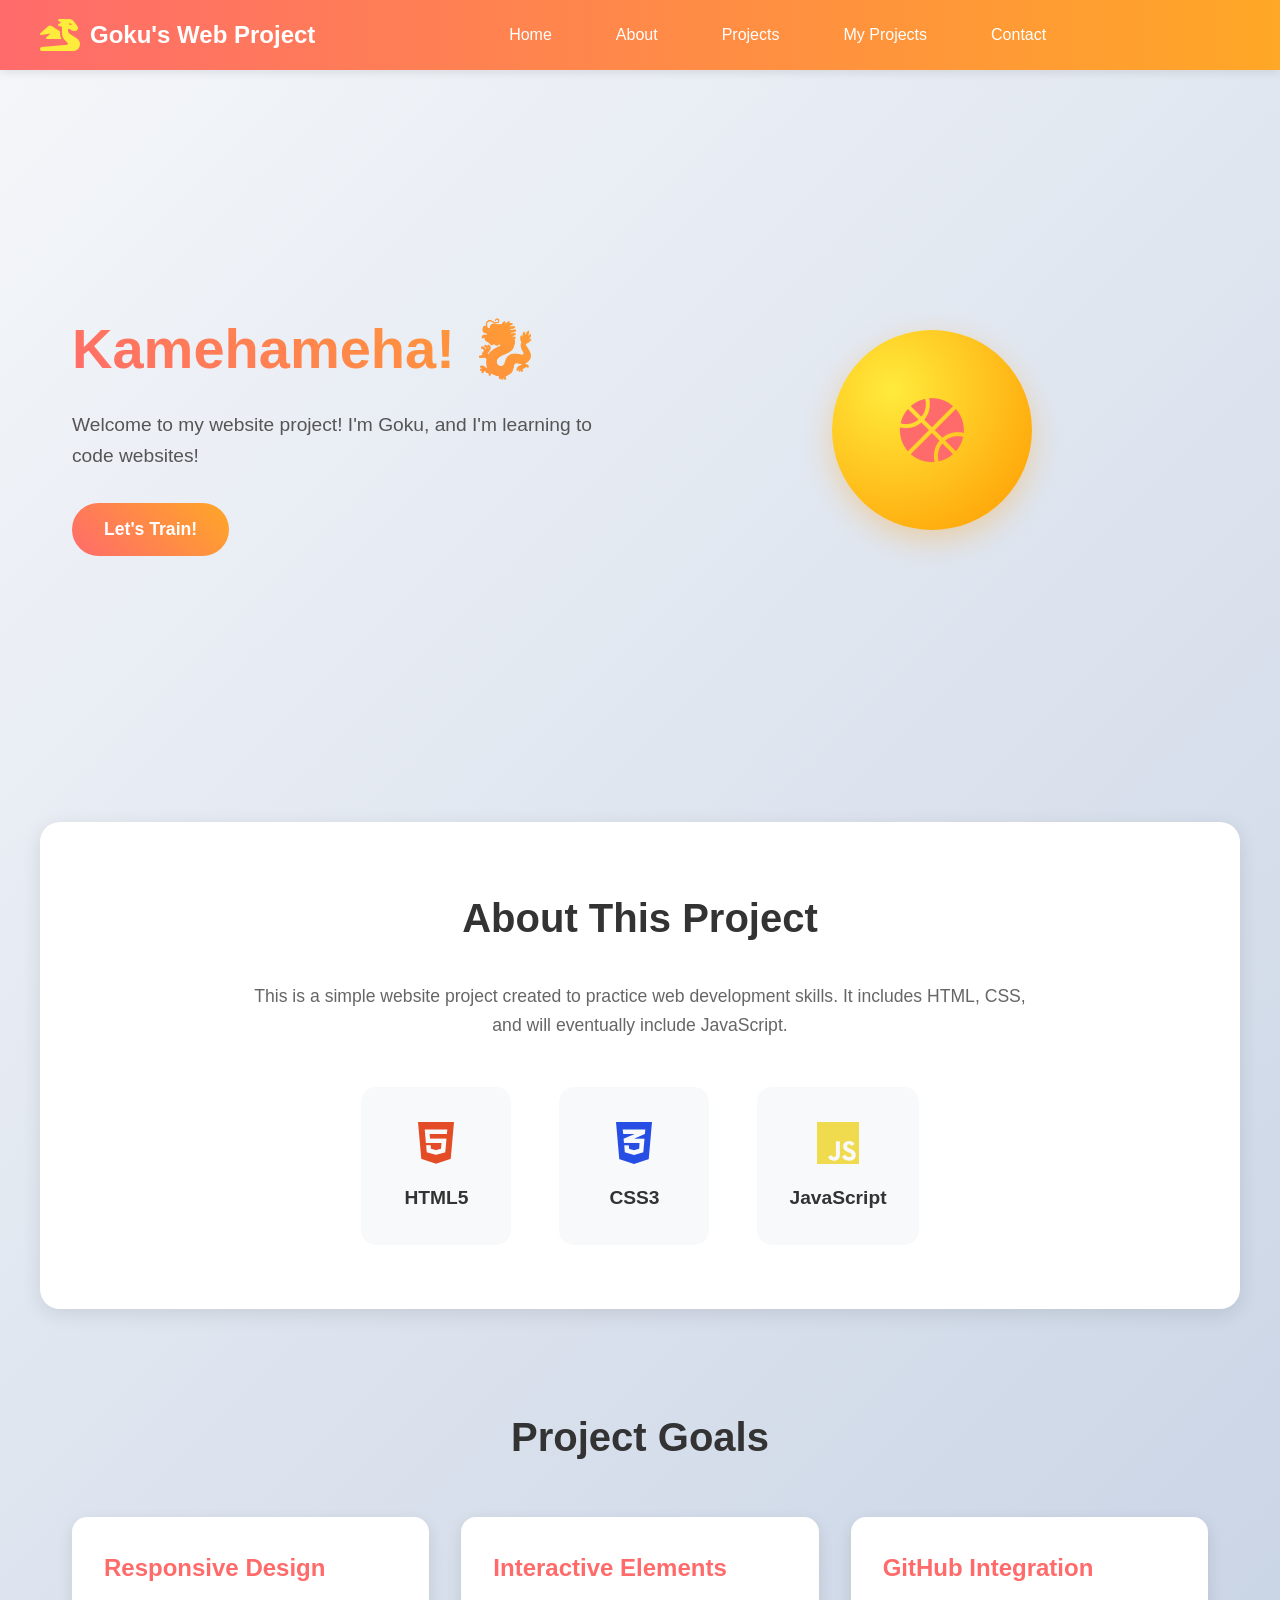
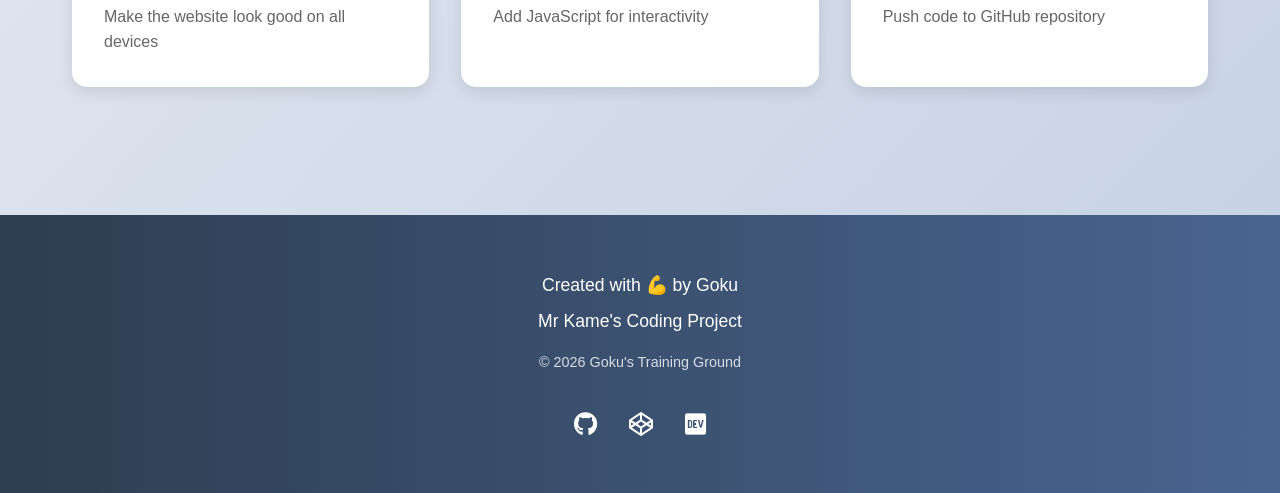
<file: index2.html>
<!DOCTYPE html>
<html lang="en">
<head>
    <meta charset="UTF-8">
    <meta name="viewport" content="width=device-width, initial-scale=1.0">
    <title>My Website Project</title>
    <link rel="stylesheet" href="style.css">
    <link rel="stylesheet" href="https://cdnjs.cloudflare.com/ajax/libs/font-awesome/6.4.0/css/all.min.css">
        <script src="https://accounts.google.com/gsi/client" async defer></script>
</head>
<body>
    <header>
        <nav>
            <div class="logo">
                <i class="fas fa-dragon"></i>
                <span>Goku's Web Project</span>
            </div>
            <ul class="nav-links">
                <li><a href="#home">Home</a></li>
                <li><a href="#about">About</a></li>
                	<li><a href="#projects">Projects</a></li>
                    <li><a href="project.html">My Projects</a></li>
                <li><a href="#contact">Contact</a></li>
            </ul>
            <div class="nav-actions">
                <div id="google-signin-button"></div>
            </div>
        </nav>
    </header>

    <main>
        <section id="home" class="hero">
            <div class="hero-content">
                <h1>Kamehameha! 🐉</h1>
                <p>Welcome to my website project! I'm Goku, and I'm learning to code websites!</p>
                <button class="cta-button">Let's Train!</button>
            </div>
            <div class="hero-image">
                <div class="dragon-ball">
                    <i class="fas fa-basketball"></i>
                </div>
            </div>
        </section>

        <section id="about" class="about">
            <h2>About This Project</h2>
            <p>This is a simple website project created to practice web development skills. It includes HTML, CSS, and will eventually include JavaScript.</p>
            <div class="skills">
                <div class="skill">
                    <i class="fab fa-html5"></i>
                    <h3>HTML5</h3>
                </div>
                <div class="skill">
                    <i class="fab fa-css3-alt"></i>
                    <h3>CSS3</h3>
                </div>
                <div class="skill">
                    <i class="fab fa-js"></i>
                    <h3>JavaScript</h3>
                </div>
            </div>
        </section>

        <section id="projects" class="projects">
            <h2>Project Goals</h2>
            <div class="project-cards">
                <div class="card">
                    <h3>Responsive Design</h3>
                    <p>Make the website look good on all devices</p>
                </div>
                <div class="card">
                    <h3>Interactive Elements</h3>
                    <p>Add JavaScript for interactivity</p>
                </div>
                <div class="card">
                    <h3>GitHub Integration</h3>
                    <p>Push code to GitHub repository</p>
                </div>
            </div>
        </section>
    </main>

    <footer id="contact">
        <p>Created with 💪 by Goku</p>
        <p>Mr Kame's Coding Project</p>
        <div class="social">
            <a href="#"><i class="fab fa-github"></i></a>
            <a href="#"><i class="fab fa-codepen"></i></a>
            <a href="#"><i class="fab fa-dev"></i></a>
        </div>
    </footer>

    <script src="script.js"></script>
</body>
</html>
</file>
<file: style.css>
/* Reset and base styles */
* {
    margin: 0;
    padding: 0;
    box-sizing: border-box;
}

body {
    font-family: 'Segoe UI', Tahoma, Geneva, Verdana, sans-serif;
    line-height: 1.6;
    color: #333;
    background: linear-gradient(135deg, #f5f7fa 0%, #c3cfe2 100%);
    min-height: 100vh;
}

/* Header and Navigation */
header {
    background: linear-gradient(90deg, #ff6b6b, #ffa726);
    color: white;
    padding: 1rem 2rem;
    box-shadow: 0 2px 10px rgba(0,0,0,0.1);
    position: sticky;
    top: 0;
    z-index: 1000;
}

nav {
    display: flex;
    justify-content: space-between;
    align-items: center;
    max-width: 1200px;
    margin: 0 auto;
}

.logo {
    display: flex;
    align-items: center;
    gap: 10px;
    font-size: 1.5rem;
    font-weight: bold;
}

.logo i {
    font-size: 2rem;
    color: #ffeb3b;
}

.nav-links {
    display: flex;
    list-style: none;
    gap: 2rem;
}

.nav-links a {
    color: white;
    text-decoration: none;
    font-weight: 500;
    padding: 0.5rem 1rem;
    border-radius: 4px;
    transition: background-color 0.3s;
}

.nav-links a:hover {
    background-color: rgba(255, 255, 255, 0.2);
}

/* Navigation actions (e.g., login button) */
.nav-actions {
    display: flex;
    align-items: center;
    gap: 1rem;
}

.login-button {
    background: rgba(255, 255, 255, 0.12);
    color: white;
    border: 1px solid rgba(255,255,255,0.18);
    padding: 0.45rem 0.9rem;
    border-radius: 999px;
    cursor: pointer;
    font-weight: 600;
    transition: background-color 0.2s, transform 0.15s, box-shadow 0.2s;
}

.login-button:hover {
    background: rgba(255, 255, 255, 0.22);
    transform: translateY(-2px);
    box-shadow: 0 6px 18px rgba(0,0,0,0.12);
}

/* Hero Section */
.hero {
    display: flex;
    align-items: center;
    justify-content: space-between;
    padding: 4rem 2rem;
    max-width: 1200px;
    margin: 0 auto;
    min-height: 80vh;
}

.hero-content {
    flex: 1;
    padding-right: 2rem;
}

.hero-content h1 {
    font-size: 3.5rem;
    margin-bottom: 1rem;
    background: linear-gradient(45deg, #ff6b6b, #ffa726);
    -webkit-background-clip: text;
    -webkit-text-fill-color: transparent;
    background-clip: text;
}

.hero-content p {
    font-size: 1.2rem;
    margin-bottom: 2rem;
    color: #555;
}

/* Projects UI */
.project-card {
    background: white;
    padding: 1rem;
    border-radius: 8px;
    margin-bottom: 1rem;
    box-shadow: 0 4px 12px rgba(0,0,0,0.06);
}
.project-card h3 { margin: 0 0 0.5rem 0; }
.project-actions { display:flex; gap:0.5rem; margin-top:0.75rem; }
.project-detail pre { background:#f6f8fa; padding:1rem; border-radius:6px; overflow:auto; }

.modal { position:fixed; inset:0; display:flex; align-items:center; justify-content:center; background:rgba(0,0,0,0.5); }
.modal-content { background:white; padding:1rem; border-radius:8px; width:90%; max-width:600px; display:flex; flex-direction:column; gap:0.5rem; }
.modal input, .modal textarea { width:100%; padding:0.5rem; border:1px solid #ddd; border-radius:4px; }

/* Project card button styles (contrast with white card) */
.project-card .login-button,
.project-card a.login-button {
    background: #f3f4f6;
    color: #111827;
    border: 1px solid #d1d5db;
    padding: 0.4rem 0.7rem;
    border-radius: 6px;
    text-decoration: none;
    display: inline-block;
}
.project-card .login-button:hover,
.project-card a.login-button:hover {
    background: #e5e7eb;
}
.project-card .cta-button {
    background: linear-gradient(90deg,#3b82f6,#2563eb);
    color: white;
    border: none;
    padding: 0.45rem 0.9rem;
    border-radius: 6px;
}
.project-card .cta-button:hover { filter:brightness(0.95); }



.cta-button {
    background: linear-gradient(45deg, #ff6b6b, #ffa726);
    color: white;
    border: none;
    padding: 1rem 2rem;
    font-size: 1.1rem;
    border-radius: 50px;
    cursor: pointer;
    transition: transform 0.3s, box-shadow 0.3s;
    font-weight: bold;
}

.cta-button:hover {
    transform: translateY(-3px);
    box-shadow: 0 5px 15px rgba(255, 107, 107, 0.4);
}

.hero-image {
    flex: 1;
    display: flex;
    justify-content: center;
    align-items: center;
}

.dragon-ball {
    width: 200px;
    height: 200px;
    background: radial-gradient(circle at 30% 30%, #ffeb3b, #ff9800);
    border-radius: 50%;
    display: flex;
    align-items: center;
    justify-content: center;
    animation: float 3s ease-in-out infinite;
    box-shadow: 0 10px 30px rgba(255, 152, 0, 0.3);
}

.dragon-ball i {
    font-size: 4rem;
    color: #ff6b6b;
}

@keyframes float {
    0%, 100% {
        transform: translateY(0);
    }
    50% {
        transform: translateY(-20px);
    }
}

/* About Section */
.about {
    padding: 4rem 2rem;
    background: white;
    margin: 2rem auto;
    max-width: 1200px;
    border-radius: 20px;
    box-shadow: 0 5px 20px rgba(0,0,0,0.1);
}

.about h2 {
    text-align: center;
    font-size: 2.5rem;
    margin-bottom: 2rem;
    color: #333;
}

.about p {
    text-align: center;
    max-width: 800px;
    margin: 0 auto 3rem;
    font-size: 1.1rem;
    color: #666;
}

.skills {
    display: flex;
    justify-content: center;
    gap: 3rem;
    flex-wrap: wrap;
}

.skill {
    text-align: center;
    padding: 2rem;
    background: #f8f9fa;
    border-radius: 15px;
    transition: transform 0.3s;
    min-width: 150px;
}

.skill:hover {
    transform: translateY(-10px);
}

.skill i {
    font-size: 3rem;
    margin-bottom: 1rem;
}

.skill:nth-child(1) i { color: #e34c26; } /* HTML5 */
.skill:nth-child(2) i { color: #264de4; } /* CSS3 */
.skill:nth-child(3) i { color: #f0db4f; } /* JavaScript */

.skill h3 {
    font-size: 1.2rem;
    color: #333;
}

/* Projects Section */
.projects {
    padding: 4rem 2rem;
    max-width: 1200px;
    margin: 0 auto;
}

.projects h2 {
    text-align: center;
    font-size: 2.5rem;
    margin-bottom: 3rem;
    color: #333;
}

.project-cards {
    display: grid;
    grid-template-columns: repeat(auto-fit, minmax(300px, 1fr));
    gap: 2rem;
}

.card {
    background: white;
    padding: 2rem;
    border-radius: 15px;
    box-shadow: 0 5px 15px rgba(0,0,0,0.1);
    transition: transform 0.3s;
}

.card:hover {
    transform: translateY(-5px);
}

.card h3 {
    font-size: 1.5rem;
    margin-bottom: 1rem;
    color: #ff6b6b;
}

.card p {
    color: #666;
    line-height: 1.6;
}

/* Footer */
footer {
    background: linear-gradient(90deg, #2c3e50, #4a6491);
    color: white;
    text-align: center;
    padding: 3rem 2rem;
    margin-top: 4rem;
}

footer p {
    margin: 0.5rem 0;
    font-size: 1.1rem;
}

.social {
    display: flex;
    justify-content: center;
    gap: 2rem;
    margin-top: 2rem;
}

.social a {
    color: white;
    font-size: 1.5rem;
    transition: color 0.3s;
}

.social a:hover {
    color: #ffeb3b;
}

/* Responsive Design */
@media (max-width: 768px) {
    nav {
        flex-direction: column;
        gap: 1rem;
    }
    .nav-actions {
        justify-content: center;
    }
    
    .nav-links {
        flex-wrap: wrap;
        justify-content: center;
    }
    
    .hero {
        flex-direction: column;
        text-align: center;
        padding: 2rem 1rem;
    }
    
    .hero-content {
        padding-right: 0;
        margin-bottom: 2rem;
    }
    
    .hero-content h1 {
        font-size: 2.5rem;
    }
    
    .skills {
        gap: 1rem;
    }
    
    .skill {
        min-width: 120px;
        padding: 1.5rem;
    }
}
</file>
